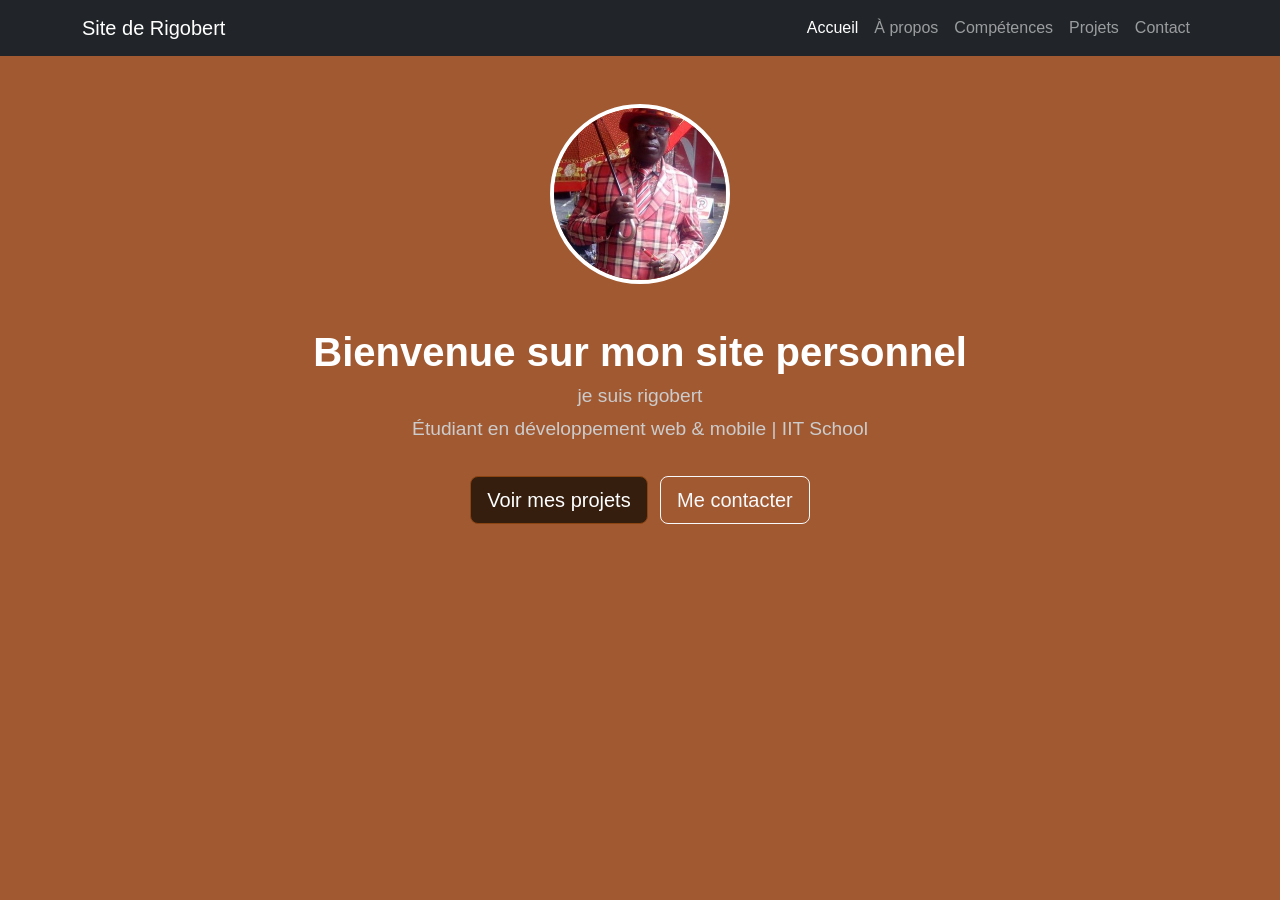
<file: index.html>
<!DOCTYPE html>
<html lang="en">
<head>
    <meta charset="UTF-8">
    <meta name="viewport" content="width=device-width, initial-scale=1.0">
    <link href="https://cdn.jsdelivr.net/npm/bootstrap@5.3.3/dist/css/bootstrap.min.css" rel="stylesheet">
    <link rel="stylesheet" href="style.css">
    <title>site_stage_J3</title>
</head>
<body>
    <section class="hero" id="accueil">
        <nav class="navbar navbar-expand-lg navbar-dark bg-dark">
            <div class="container">
                <a class="navbar-brand" href="#">Site de Rigobert</a>

                <!-- Bouton hamburger -->
                <button class="navbar-toggler" type="button" data-bs-toggle="collapse" data-bs-target="#navbarNav" aria-controls="navbarNav" aria-expanded="false" aria-label="Toggle navigation">
                    <span class="navbar-toggler-icon"></span>
                </button>

                <!-- Liens du menu -->
                <div class="collapse navbar-collapse" id="navbarNav">
                    <ul class="navbar-nav ms-auto">
                        <li class="nav-item">
                            <a class="nav-link active" aria-current="page" href="index.html">Accueil</a>
                        </li>
                        <li class="nav-item">
                            <a class="nav-link" href="a_propos.html">À propos</a>
                        </li>
                        <li class="nav-item">
                            <a class="nav-link" href="compétence.html">Compétences</a>
                        </li>
                        <li class="nav-item">
                            <a class="nav-link" href="projet.html">Projets</a>
                        </li>
                        <li class="nav-item">
                            <a class="nav-link" href="contact.html">Contact</a>
                        </li>
                    </ul>
                </div>
            </div>
        </nav>



    <div class="container">
        <div class="hero-content d-flex flex-column align-items-center text-center py-5">
            <img src="IMG/faitrire.jpg" alt="Photo de Rigobert" class="rounded-circle hero-photo mb-4">
            
            <h1 class="hero-title">Bienvenue sur mon site personnel</h1>
            <h2 class="hero-subtitle">je suis rigobert</h2>
            <p class="hero-subtitle">Étudiant en développement web & mobile | IIT School</p>
            
            <div class="hero-buttons mt-3">
                <a href="projet.html" class="btn btn-primary btn-lg me-2" style="background-color: #351e0e; border-color: #8B4513;">Voir mes projets</a>
                <a href="contact.html" class="btn btn-outline-light btn-lg">Me contacter</a>
            </div>
        </div>
    </div>
</section>
    
    
    
    
    
    
    
    
    
    
    
    
    
    
    
    <script src="https://cdn.jsdelivr.net/npm/bootstrap@5.3.3/dist/js/bootstrap.bundle.min.js"></script>
</body>
</html>
</file>
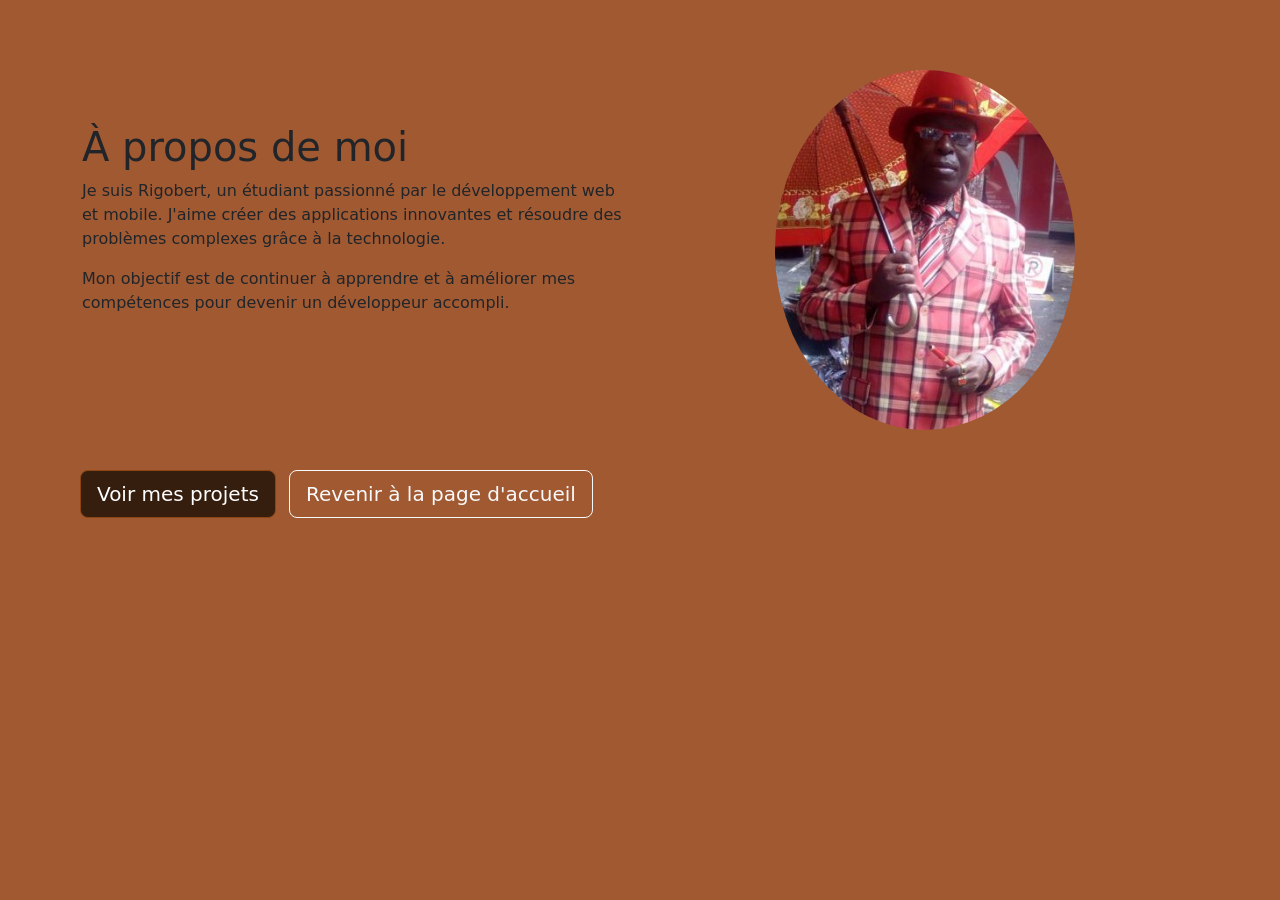
<file: a_propos.html>
<!DOCTYPE html>
<html lang="en">
<head>
    <meta charset="UTF-8">
    <meta name="viewport" content="width=device-width, initial-scale=1.0">
    <link href="https://cdn.jsdelivr.net/npm/bootstrap@5.3.3/dist/css/bootstrap.min.css" rel="stylesheet">
    <title>Document</title>
</head>
<body style="background-color: #a15932;">
    <section class="hero" id="apropos">
        <div class="container">
            <div class="row align-items-center">
                <div class="col-md-6">
                    <h1 class="hero-title">À propos de moi</h1>
                    <p class="hero-subtitle">Je suis Rigobert, un étudiant passionné par le développement web et mobile. J'aime créer des applications innovantes et résoudre des problèmes complexes grâce à la technologie.</p>
                    <p class="hero-subtitle">Mon objectif est de continuer à apprendre et à améliorer mes compétences pour devenir un développeur accompli.</p>
                </div>
                <div class="col-md-6 text-center">
                    <img src="IMG/faitrire.jpg" alt="Photo de Rigobert" class="rounded-circle hero-photo mb-4" style="max-width: 300px;margin-top: 70px;">
                </div>
            </div>
        </div>
        <div class="hero-buttons mt-3" style="margin-left: 80px;">
            <a href="projet.html" class="btn btn-primary btn-lg me-2" style="background-color: #351e0e; border-color: #8B4513;">Voir mes projets</a>
            <a href="index.html" class="btn btn-outline-light btn-lg">Revenir à la page d'accueil</a>
        </div>

    </section>













    <script src="https://cdn.jsdelivr.net/npm/bootstrap@5.3.3/dist/js/bootstrap.bundle.min.js"></script>
</body>
</html>
</file>
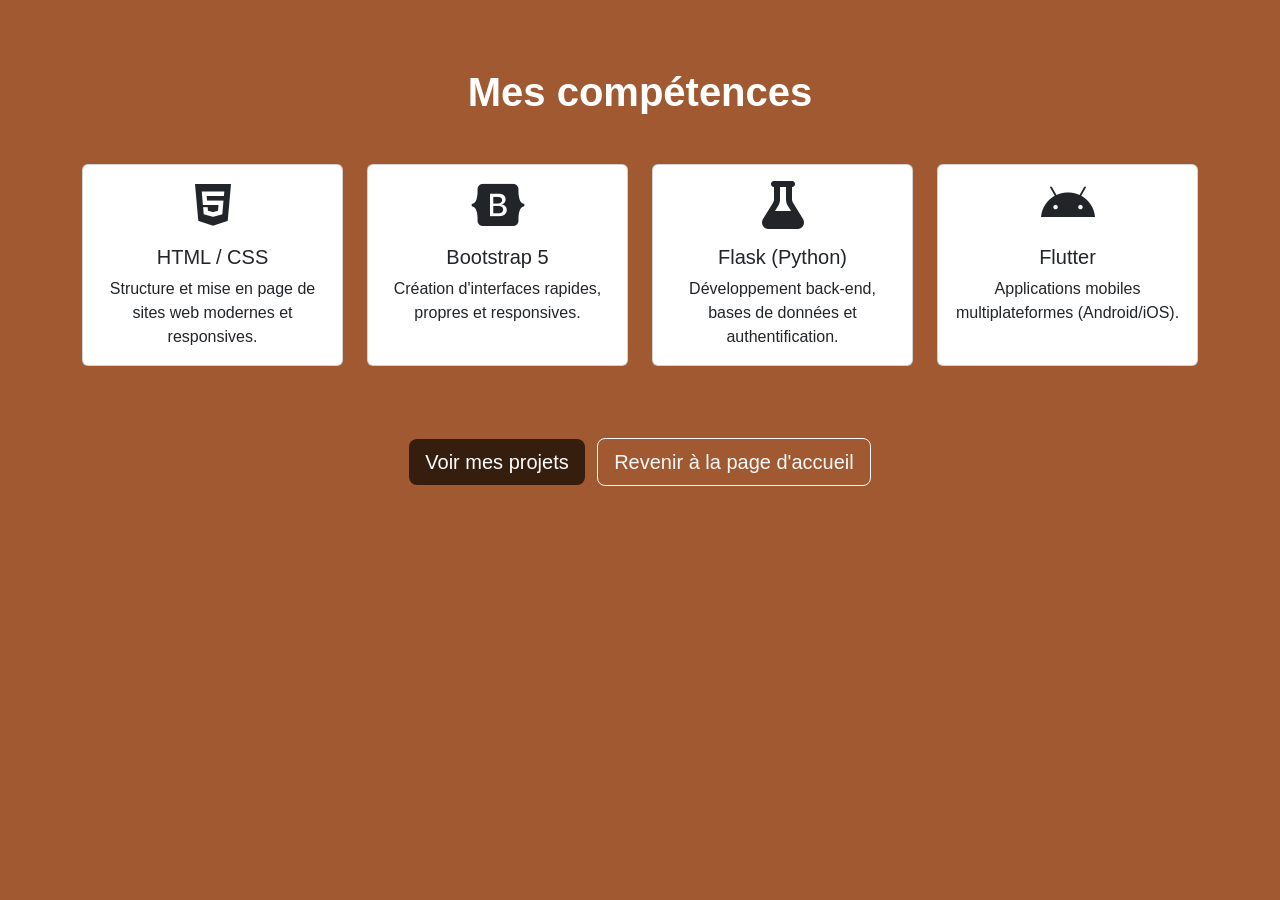
<file: compétence.html>
<!DOCTYPE html>
<html lang="en">
<head>
    <meta charset="UTF-8">
    <meta name="viewport" content="width=device-width, initial-scale=1.0">
    <link href="https://cdn.jsdelivr.net/npm/bootstrap@5.3.3/dist/css/bootstrap.min.css" rel="stylesheet">
    <link rel="stylesheet" href="https://cdnjs.cloudflare.com/ajax/libs/font-awesome/6.5.2/css/all.min.css">
    <link rel="stylesheet" href="style.css">
    <title>Compétences - Rigobert</title>
</head>
<body>
    <section class="hero" id="competences">
        <div class="container py-5">
            <h1 class="hero-title text-center mb-5">Mes compétences</h1>

            <div class="row g-4">
                <!-- Card 1 -->
                <div class="col-12 col-sm-6 col-lg-3">
                    <div class="card h-100 text-center skill-card">
                        <div class="card-body">
                            <i class="fa-brands fa-html5 fa-3x mb-3 skill-icon"></i>
                            <h5 class="card-title">HTML / CSS</h5>
                            <p class="card-text">Structure et mise en page de sites web modernes et responsives.</p>
                        </div>
                    </div>
                </div>

                <!-- Card 2 -->
                <div class="col-12 col-sm-6 col-lg-3">
                    <div class="card h-100 text-center skill-card">
                        <div class="card-body">
                            <i class="fa-brands fa-bootstrap fa-3x mb-3 skill-icon"></i>
                            <h5 class="card-title">Bootstrap 5</h5>
                            <p class="card-text">Création d'interfaces rapides, propres et responsives.</p>
                        </div>
                    </div>
                </div>

                <!-- Card 3 -->
                <div class="col-12 col-sm-6 col-lg-3">
                    <div class="card h-100 text-center skill-card">
                        <div class="card-body">
                            <i class="fa-solid fa-flask fa-3x mb-3 skill-icon"></i>
                            <h5 class="card-title">Flask (Python)</h5>
                            <p class="card-text">Développement back-end, bases de données et authentification.</p>
                        </div>
                    </div>
                </div>

                <!-- Card 4 -->
                <div class="col-12 col-sm-6 col-lg-3">
                    <div class="card h-100 text-center skill-card">
                        <div class="card-body">
                            <i class="fa-brands fa-android fa-3x mb-3 skill-icon"></i>
                            <h5 class="card-title">Flutter</h5>
                            <p class="card-text">Applications mobiles multiplateformes (Android/iOS).</p>
                        </div>
                    </div>
                </div>
            </div>
        </div>

        <div class="hero-buttons mt-4 text-center">
            <a href="#projets" class="btn btn-primary btn-lg me-2 btn-brown" style="background-color: #351e0e;border:none">Voir mes projets</a>
            <a href="index.html" class="btn btn-outline-light btn-lg">Revenir à la page d'accueil</a>
        </div>
    </section>

    <script src="https://cdn.jsdelivr.net/npm/bootstrap@5.3.3/dist/js/bootstrap.bundle.min.js"></script>
</body>
</html>
</file>
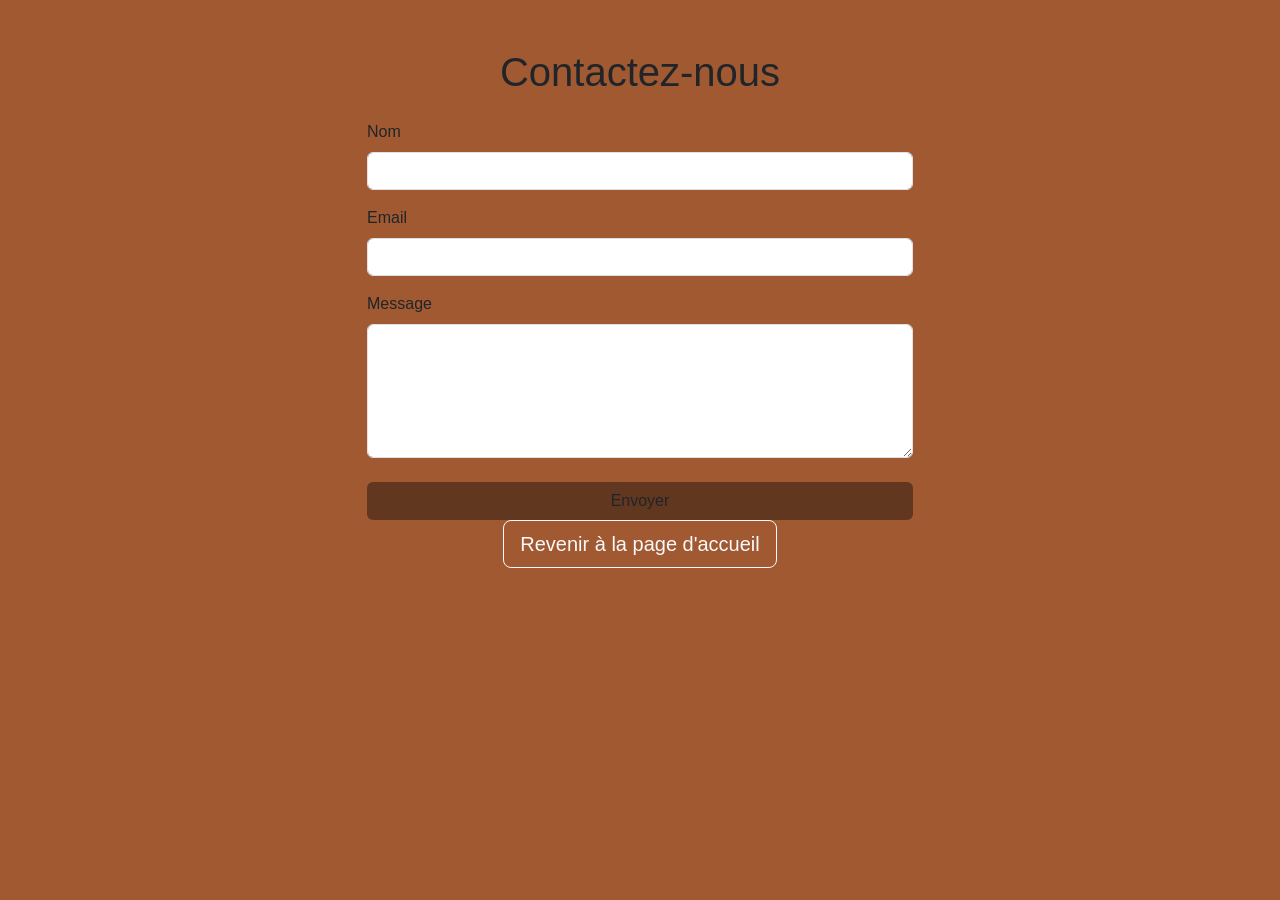
<file: contact.html>
<!DOCTYPE html>
<html lang="fr">
<head>
    <meta charset="UTF-8">
    <meta name="viewport" content="width=device-width, initial-scale=1.0">
    <link href="https://cdn.jsdelivr.net/npm/bootstrap@5.3.3/dist/css/bootstrap.min.css" rel="stylesheet">
    <link rel="stylesheet" href="style.css">
    <title>Contact</title>
</head>
<body>

    <section class="py-5">
        <div class="container">
            <div class="row justify-content-center">
                <div class="col-12 col-md-8 col-lg-6">

                    <h1 class="text-center mb-4">Contactez-nous</h1>

                    <form id="contactForm" novalidate>

                        <!-- Nom -->
                        <div class="mb-3">
                            <label for="nom" class="form-label">Nom</label>
                            <input type="text" class="form-control" id="nom" name="nom" required minlength="2">
                            <div class="valid-feedback">Parfait !</div>
                            <div class="invalid-feedback">Merci d'entrer votre nom (2 caractères minimum).</div>
                        </div>

                        <!-- Email -->
                        <div class="mb-3">
                            <label for="email" class="form-label">Email</label>
                            <input type="email" class="form-control" id="email" name="email" required>
                            <div class="valid-feedback">Parfait !</div>
                            <div class="invalid-feedback">Merci d'entrer une adresse email valide.</div>
                        </div>

                        <!-- Message -->
                        <div class="mb-3">
                            <label for="message" class="form-label">Message</label>
                            <textarea class="form-control" id="message" name="message" rows="5" required minlength="10"></textarea>
                            <div class="valid-feedback">Parfait !</div>
                            <div class="invalid-feedback">Votre message doit contenir au moins 10 caractères.</div>
                        </div>

                        <div class="hero-buttons mt-4 text-center">
                            <button type="submit" class="btn btn-orange w-100" style="background-color: #62371f;">Envoyer</button>
                            <a href="index.html" class="btn btn-outline-light btn-lg">Revenir à la page d'accueil</a>
                        </div>                        

                        <div id="successMsg" class="alert alert-success mt-3 d-none">
                            ✅ Message envoyé avec succès ! (simulation)
                        </div>

                    </form>

                </div>
            </div>
        </div>
    </section>

    <script src="https://cdn.jsdelivr.net/npm/bootstrap@5.3.3/dist/js/bootstrap.bundle.min.js"></script>
    <script>
        const form = document.getElementById("contactForm");
        const nom = document.getElementById("nom");
        const email = document.getElementById("email");
        const message = document.getElementById("message");
        const successMsg = document.getElementById("successMsg");

        function validateField(field, isValid) {
            field.classList.remove("is-valid", "is-invalid");
            field.classList.add(isValid ? "is-valid" : "is-invalid");
        }

        function checkNom() {
            const valid = nom.value.trim().length >= 2;
            validateField(nom, valid);
            return valid;
        }

        function checkEmail() {
            const valid = email.checkValidity() && email.value.trim() !== "";
            validateField(email, valid);
            return valid;
        }

        function checkMessage() {
            const valid = message.value.trim().length >= 10;
            validateField(message, valid);
            return valid;
        }

        // Validation en direct pendant la saisie
        nom.addEventListener("input", checkNom);
        email.addEventListener("input", checkEmail);
        message.addEventListener("input", checkMessage);

        form.addEventListener("submit", (e) => {
            e.preventDefault();

            const nomValid = checkNom();
            const emailValid = checkEmail();
            const messageValid = checkMessage();

            if (nomValid && emailValid && messageValid) {
                successMsg.classList.remove("d-none");
                form.reset();
                // Retire les classes is-valid après reset
                [nom, email, message].forEach(f => f.classList.remove("is-valid", "is-invalid"));
            } else {
                successMsg.classList.add("d-none");
            }
        });
    </script>
</body>
</html>
</file>
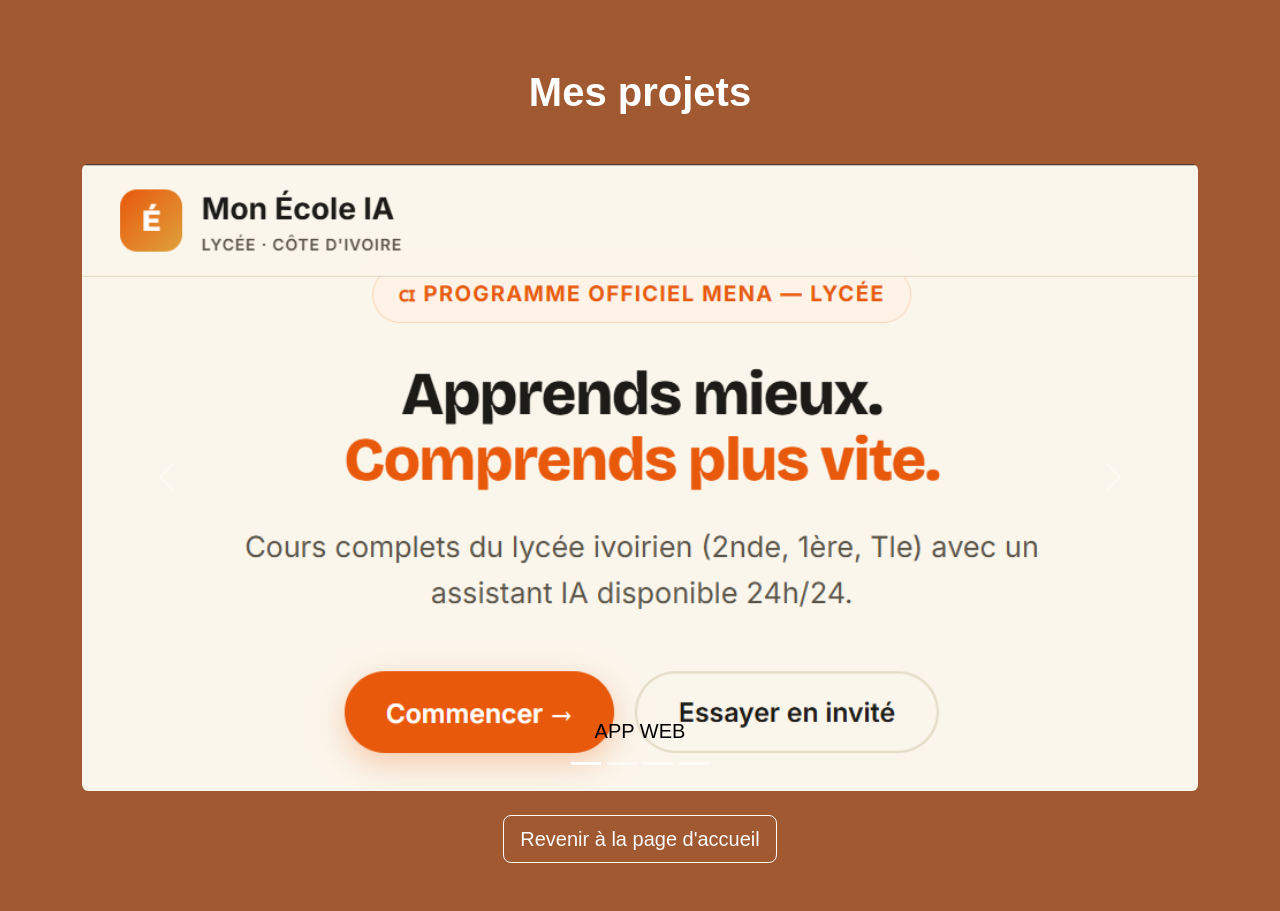
<file: projet.html>
<!DOCTYPE html>
<html lang="en">
<head>
    <meta charset="UTF-8">
    <meta name="viewport" content="width=device-width, initial-scale=1.0">
    <link href="https://cdn.jsdelivr.net/npm/bootstrap@5.3.3/dist/css/bootstrap.min.css" rel="stylesheet">
    <link rel="stylesheet" href="style.css">
    <title>Mes projets</title>
</head>
<body> 
    <section class="hero" id="projets">
        <div class="container py-5">
            <h1 class="hero-title text-center mb-5">Mes projets</h1>

            <div id="projetsCarousel" class="carousel slide" data-bs-ride="carousel">

                <div class="carousel-indicators">
                    <button type="button" data-bs-target="#projetsCarousel" data-bs-slide-to="0" class="active" aria-current="true" aria-label="Slide 1"></button>
                    <button type="button" data-bs-target="#projetsCarousel" data-bs-slide-to="1" aria-label="Slide 2"></button>
                    <button type="button" data-bs-target="#projetsCarousel" data-bs-slide-to="2" aria-label="Slide 3"></button>
                    <button type="button" data-bs-target="#projetsCarousel" data-bs-slide-to="3" aria-label="Slide 4"></button>
                </div>

                <div class="carousel-inner rounded">

                    <!-- Slide 1 -->
                    <div class="carousel-item active">
                        <img src="IMG/Capture d'écran 2026-07-30 221120.png" class="d-block w-100 carousel-image" alt="EDU.AI">
                        <div class="carousel-caption d-none d-md-block">
                            <h5 class="a">APP WEB</h5>
                        </div>
                    </div>

                    <!-- Slide 2 -->
                    <div class="carousel-item">
                        <img src="IMG/Capture d'écran 2026-07-30 225346.png" class="d-block w-100 carousel-image" alt="Gestion de stock">
                        <div class="carousel-caption d-none d-md-block">
                            <h5 class="a">Site Web</h5>
                        </div>
                    </div>

                    <!-- Slide 3 -->
                    <div class="carousel-item">
                        <img src="IMG/Gemini_Generated_Image_hx9ve9hx9ve9hx9v.png" class="d-block w-100 carousel-image" alt="Restaurant">
                        <div class="carousel-caption d-none d-md-block">
                            <h5 class="a">Mon IA perso</h5>
                        </div>
                    </div>

                <button class="carousel-control-prev" type="button" data-bs-target="#projetsCarousel" data-bs-slide="prev">
                    <span class="carousel-control-prev-icon" aria-hidden="true"></span>
                    <span class="visually-hidden">Précédent</span>
                </button>
                <button class="carousel-control-next" type="button" data-bs-target="#projetsCarousel" data-bs-slide="next">
                    <span class="carousel-control-next-icon" aria-hidden="true"></span>
                    <span class="visually-hidden">Suivant</span>
                </button>
            </div>
        </div>
        <div class="hero-buttons mt-4 text-center">
            <a href="index.html" class="btn btn-outline-light btn-lg">Revenir à la page d'accueil</a>
        </div>
    </section>

    <script src="https://cdn.jsdelivr.net/npm/bootstrap@5.3.3/dist/js/bootstrap.bundle.min.js"></script>
</body>
</html>
</file>
<file: style.css>
body {
    background-color: #a15932;
    font-family: Arial, sans-serif;
    margin: 0;
    padding: 0;
}

.hero {
    background-color: #a15932; 
    min-height: 100vh;
}

.hero-photo {
    width: 180px;
    height: 180px;
    object-fit: cover;
    border: 4px solid #fff;
}

.hero-title {
    color: #fff;
    font-size: 2.5rem;
    font-weight: bold;
    margin-top: 20px;
}

.hero-subtitle {
    color: #ccc;
    font-size: 1.2rem;
}

.a {
    color: black;
    text-decoration: none;
}
</file>
